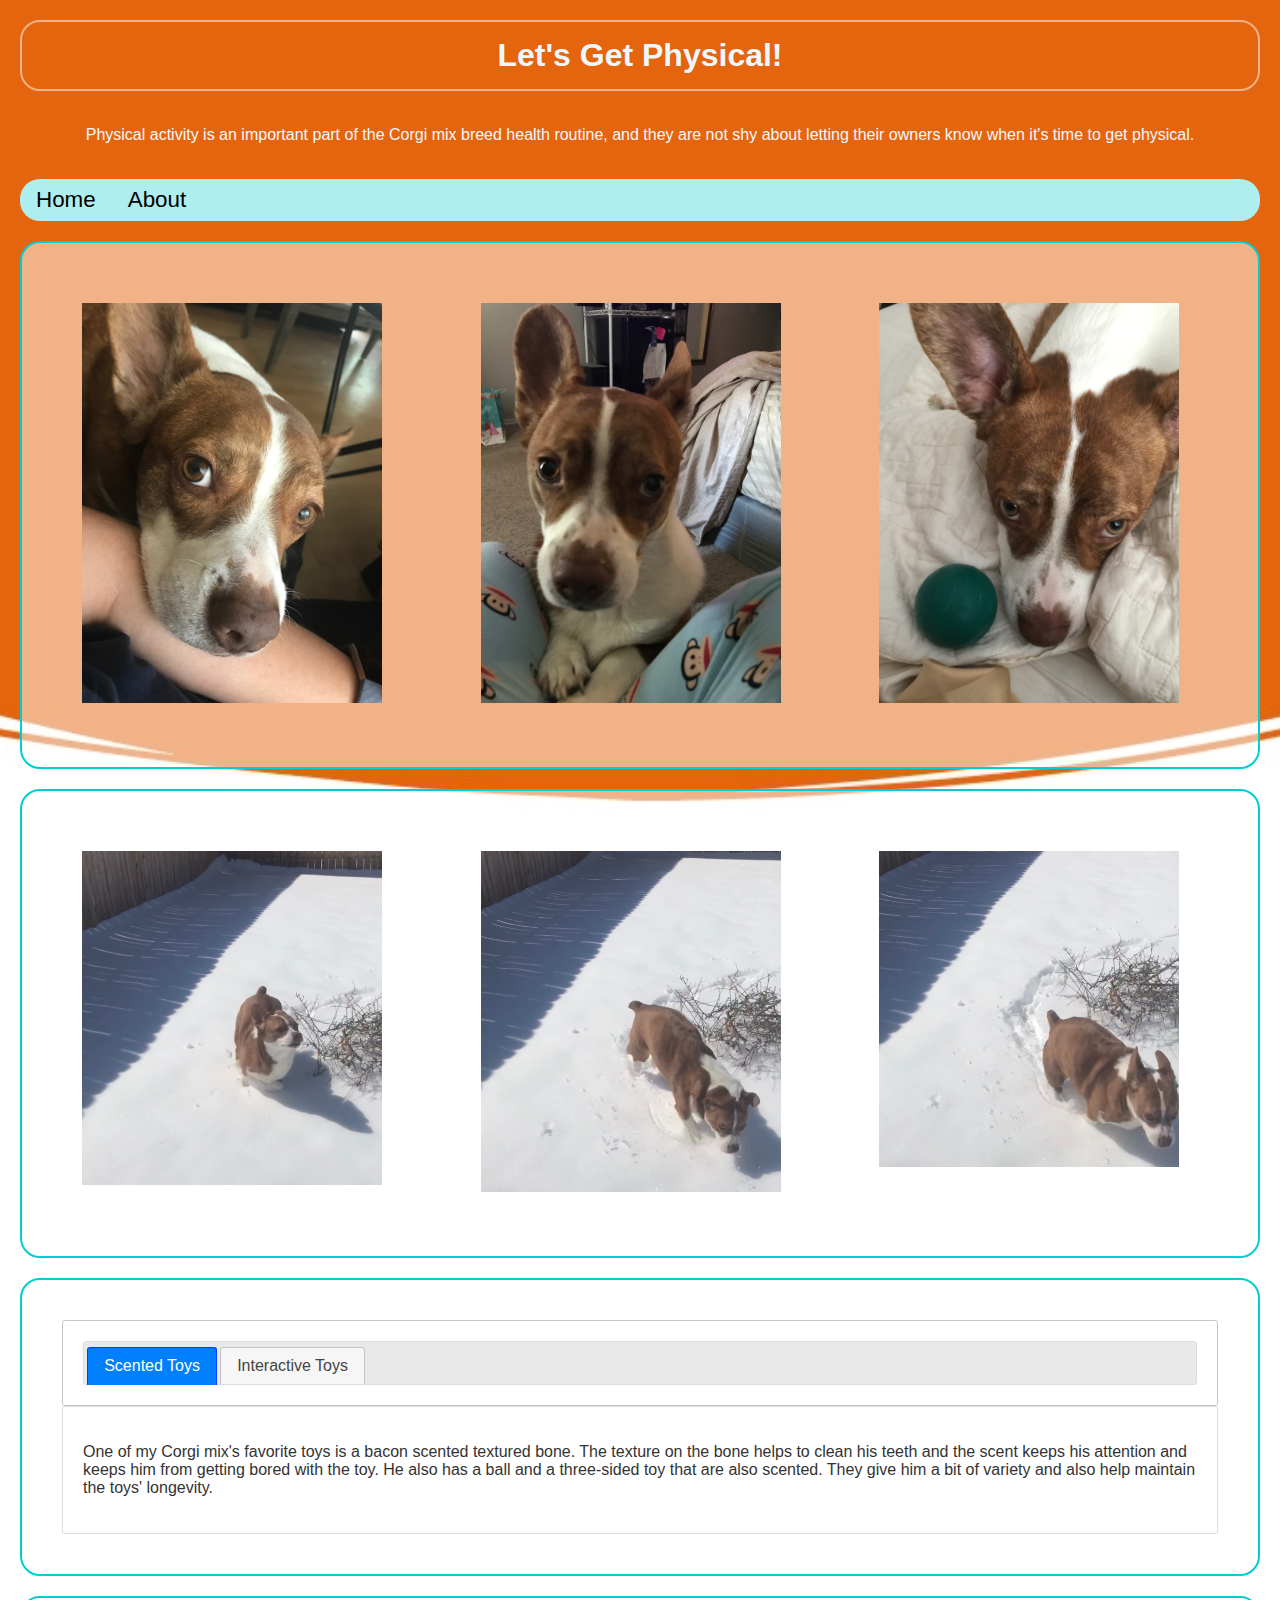
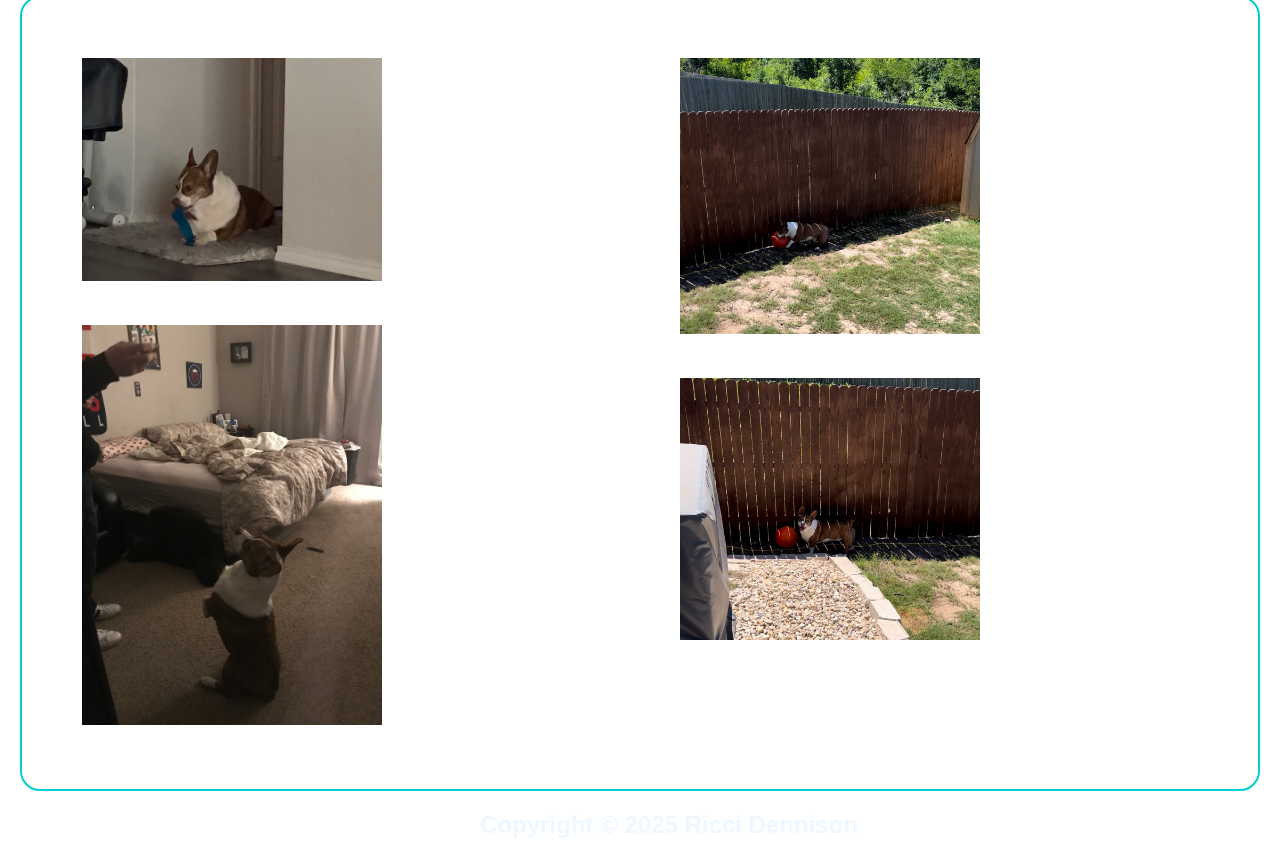
<file: index.html>
<!doctype html>
<html>
<head>
<meta charset="utf-8">
<meta name="viewport" content="width=device-width, initial-scale=1">
	<title>Exercise</title>
	<link rel="stylesheet" href="main.css">
	<link rel="stylesheet" href="jquery-ui.css">
	<link rel="stylesheet" href="jquery-ui.structure.css">
	<link rel="stylesheet" href="jquery-ui.theme.css">
<link rel="preconnect" href="https://fonts.googleapis.com">
<link rel="preconnect" href="https://fonts.gstatic.com" crossorigin>
<link href="https://fonts.googleapis.com/css2?family=Delius&display=swap" rel="stylesheet">
</head>
<body>
	<div id="container">
  <header>
		<h1>Let's Get Physical!</h1>
  <p>Physical activity is an important part of the Corgi mix breed health routine, and they are not shy about letting their owners know when it's time to get physical.</p>
	  </header>
	</div>
	<div class="navbar">
				<a href="corgi_mix.html" target="_blank">Home</a>
		<a href="project_1.html" target="_blank">About</a>
	</div>
  <div class="flex-container">
    <div class="section_L">
		<div><img src="images/Lou_15.JPG" alt="impatient puppy" style="width:300px"></div>
	  </div>
    <div class="section_R">
      <div><img src="images/Lou_17.JPG" alt="puppy attention" style="width:300px"></div>
    </div>
	  <div class="section_L">
	  <div><img src="images/Lou_14.JPG" alt="see the ball" style="width:300px"></div>
	  </div>
  </div>
	<div class="flex-container">
    <div class="section_L">
		<div><img src="images/Lou_18.jpg" alt="puppy spring" style="width:300px"></div>
	  </div>
    <div class="section_R">
      <div><img src="images/Lou_19.jpg" alt="puppy jump" style="width:300px"></div>
    </div>
	  <div class="section_L">
	  <div><img src="images/Lou_20.jpg" alt="puppy land" style="width:300px"></div>
	  </div>
  </div>
	<div class="flex-container">
		<div class="section_L">
	<div id="dogs" class="ui-tabs ui-corner-all ui-widget ui-widget-content">
        <ul role="tablist" class="ui-tabs-nav ui-corner-all ui-helper-reset ui-helper-clearfix ui-widget-header">
          <li role="tab" tabindex="0" class="ui-tabs-tab ui-corner-top ui-state-default ui-tab ui-tabs-active ui-state-active" aria-controls="tabs-1" aria-labelledby="ui-id-9" aria-selected="true" aria-expanded="true"><a href="#tabs-1" tabindex="-1" class="ui-tabs-anchor" id="ui-id-9">Scented Toys</a></li>
          <li role="tab" tabindex="-1" class="ui-tabs-tab ui-corner-top ui-state-default ui-tab" aria-controls="tabs-2" aria-labelledby="ui-id-10" aria-selected="false" aria-expanded="false"><a href="#tabs-2" tabindex="-1" class="ui-tabs-anchor" id="ui-id-10">Interactive Toys</a></li>
        </ul>
		</div>
        <div id="tabs-1" aria-labelledby="ui-id-9" role="tabpanel" class="ui-tabs-panel ui-corner-bottom ui-widget-content" aria-hidden="false">
          <p>One of my Corgi mix's favorite toys is a bacon scented textured bone. The texture on the bone helps to clean his teeth and the scent keeps his attention and keeps him from getting bored with the toy. He also has a ball and a three-sided toy that are also scented. They give him a bit of variety and also help maintain the toys' longevity.</p>
        </div>
        <div id="tabs-2" aria-labelledby="ui-id-10" role="tabpanel" class="ui-tabs-panel ui-corner-bottom ui-widget-content" aria-hidden="true" style="display: none;">
          <p>Interactive toys such as balls and sniff mats help keep my dog active through engagement and exercise. They also provide the opportunity to bond with him by playing a game of catch or kicking around his oversized ball around the backyard with him. </p>
        </div>
		</div>
	</div>
		<div class="flex-container">
		<div class="section_L">
			<div><img src="images/Lou_10.png" alt="puppy with bone" style="width:300px"></div>
			<div><img src="images/Lou_21.JPG" alt="sitting pretty" style="width:300px"></div>
    </div>
		<div class="section_R">
	  <div><img src="images/Lou_11.png" alt="puppy ready" style="width:300px"></div>
			<div><img src="images/Lou_12.png" alt="puppy with ball" style="width: 300px"></div>
			</div>
		</div>
	<div class="footer">
  <h2>Copyright &copy; 2025 Ricci Dennison</h2>
</div>
</body>
</html>
</file>
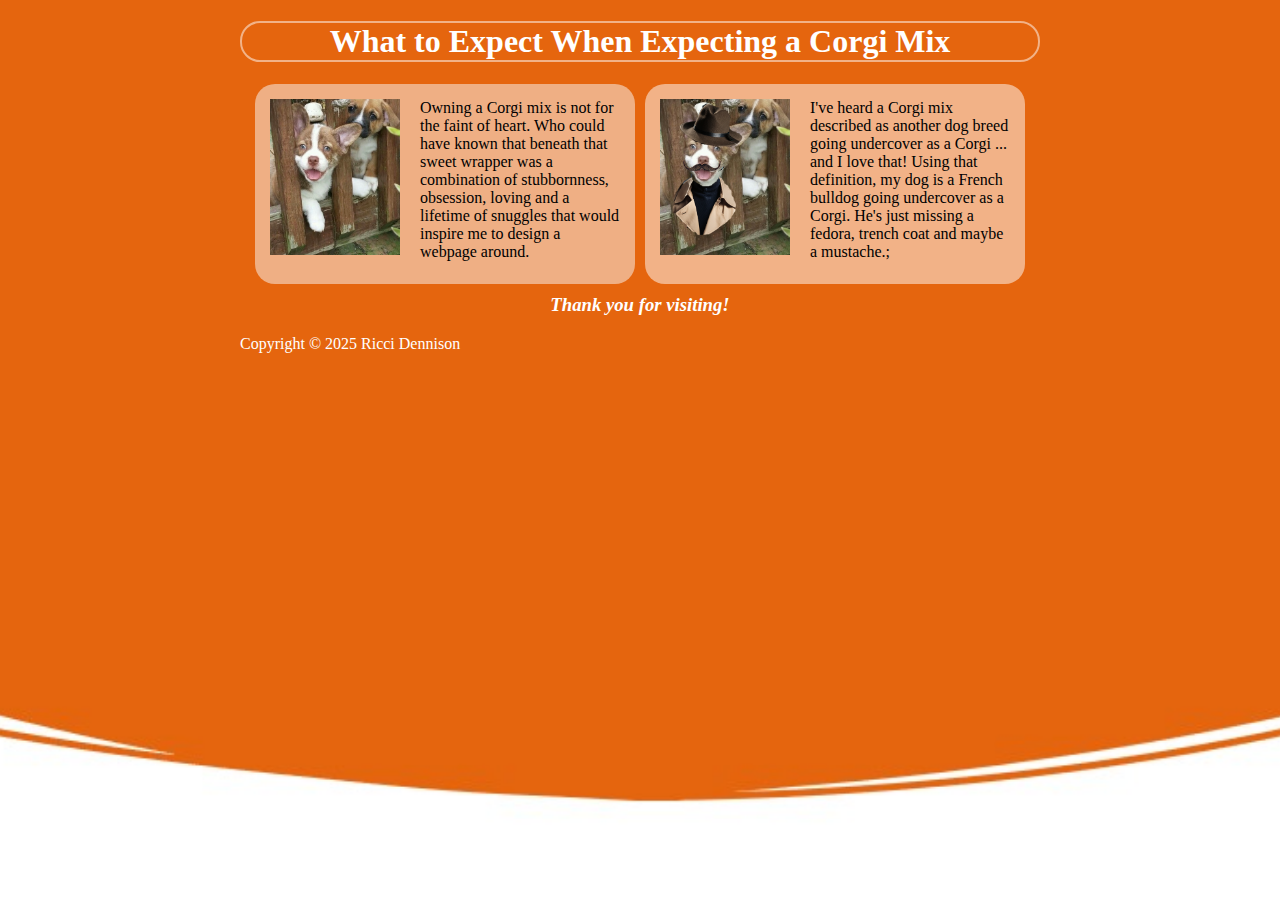
<file: corgi_mix.html>
<!doctype html>
<html>
<head>
<meta charset="utf-8">
<title>Corgi Mix</title>
<link rel="stylesheet" href="secondary.css">
</head>
<body>
	<div id="container">
		<header><h1 title="Welcome!"><b>What to Expect When Expecting a Corgi Mix</b></h1></header>
		
		<section>
			
			<article class="left"><img src="images/Lou1.jpg" alt="puppy picture" style="width:130px">
			Owning a Corgi mix is not for the faint of heart. Who could have known that beneath that sweet wrapper was a combination of stubbornness, obsession, loving and a lifetime of snuggles that would inspire me to design a webpage around. 
			</article>
			
			<article class="right"><img src="images/Lou4.png" alt="puppy undercover" style="width:130px;">I've heard a Corgi mix described as another dog breed going undercover as a Corgi ... and I love that! Using that definition, my dog is a French bulldog going undercover as a Corgi. He's just missing a fedora, trench coat and maybe a mustache.;</article>
		
	</section>
		<h3 title="Thank you!"><i>Thank you for visiting!</i></h3>
		<footer>Copyright &copy; 2025 Ricci Dennison</footer>
	</div>
</body>
</html>
</file>
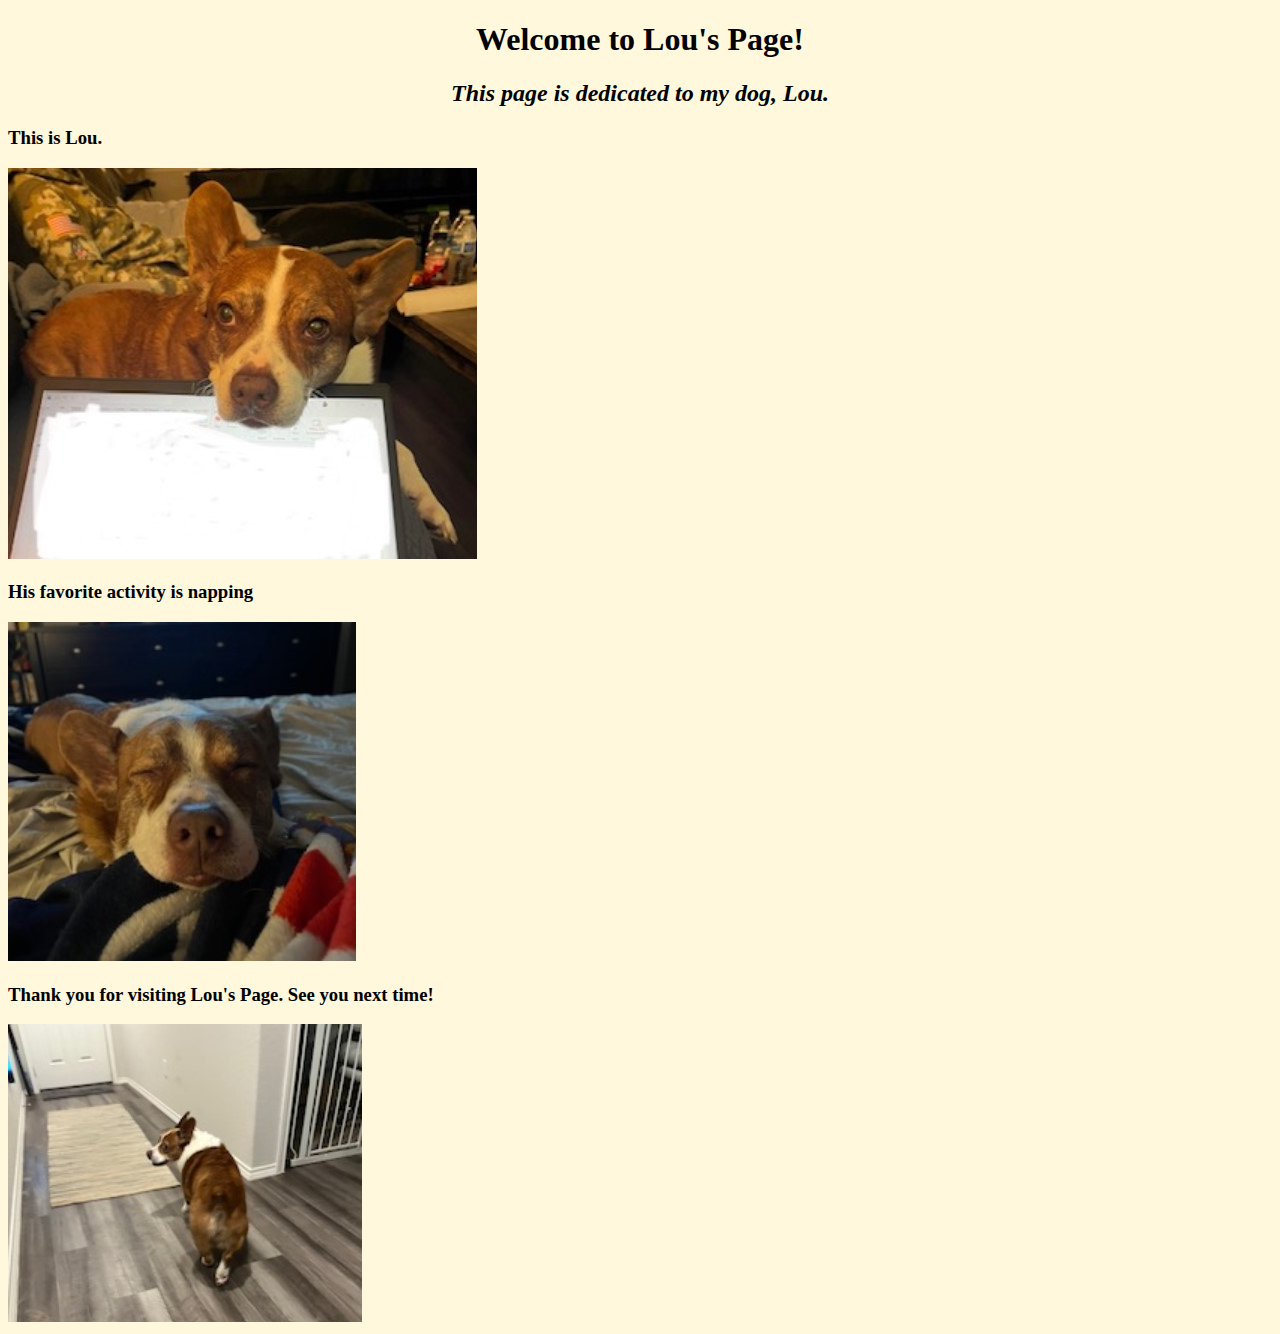
<file: project_1.html>
<!doctype html>
<html>
<head>
<meta charset="utf-8">
<title>Lou's Page</title>
</head>

<body style="background-color: cornsilk">
	<h1 style="text-align: center"><b>Welcome to Lou's Page!</b></h1>
	<h2 style="text-align: center"><i>This page is dedicated to my dog, Lou.</i></h2>
	<h3 title="Lou's introduction"> This is Lou.</h3>
	<img src="images/Lou_1.jpg" alt="Curious Dog">
	<h3 title="Lou is sleeping"> His favorite activity is napping</h3>
	<img src="images/Lou_2.jpg" alt="Sleepy Dog">
	<h3 title="Lou is leaving">Thank you for visiting Lou's Page. See you next time!</h3>
	<img src="images/Lou_3.jpg" alt="Dog Leaving">
								  
</body>
</html>
</file>
<file: main.css>
@charset "utf-8";
/* CSS Document */
* {
  box-sizing: border-box;
}

body {
  margin: 0;
  font-family:Gotham, "Helvetica Neue", Helvetica, Arial, "sans-serif";
	background-image:url("images/Orange background.jpg");
	background-position: top center;
	background-repeat: no-repeat;
	background-attachment: fixed;
	background-size: cover
}
.container{
	margin:0 auto;
}
.flex-container{
	display:flex;
	justify-content: center;
	align-items: stretch;
	height:auto;
	width: auto;
	padding: 20px 20px 20px 20px;
		margin: 20px 20px 20px 20px;
	border-radius: 20px;
    background-color: rgba(255,255,255,.50);
	border: 2px solid darkturquoise;
}
.flex-container div{
	 flex-grow:4;
	padding: 20px 20px 20px 20px;
}
.flex-responsive{
	flex-grow:1;
}
.navbar {
  display: flex;
	background-color:paleturquoise;
	border-radius: 20px;
	margin: 20px 20px 20px 20px;
	}
.navbar a{
	font-family:Gotham, "Helvetica Neue", Helvetica, Arial, "sans-serif";
	display: block;
    padding: 8px 16px;
    text-decoration: none;
}
.navbar a:link{
	color:black;
	font-size: 1.4em;
	text-decoration: none;
}
.navbar a:visited{
	color: orangered;
	font-size: 1.4em;
	text-decoration: none;
}
.navbar a:hover{
	color:blue;
	font-size: 1.4em;
	text-decoration: underline;
}
.navbar a:active{
	color:white;
	font-size: 1.4em;
	text-decoration: none;
}
header >h1{
    text-align: center; 
	color:aliceblue;
	border: 2px solid rgba(255,255,255,.50);
	border-radius: 20px;
	padding: 15px 15px 15px 15px;
	margin: 20px 20px 20px 20px;
}
header >p{
	text-align: center;
	padding: 15px 15px 15px 15px;
	color:aliceblue;
}
.footer{
	clear:both;
	color: aliceblue;
	font-family:Gotham, "Helvetica Neue", Helvetica, Arial, "sans-serif";
	margin-left: 480px;
}
@media (max-width: 800px) {
  .flex-container {
    flex-direction: column;
	}
}
</file>
<file: secondary.css>
@charset "utf-8";
/* CSS Document */
*{
	box-sizing: border-box;
}
body{
	background:url("images/Orange background.jpg");
	background-position: top center;
	background-repeat: no-repeat;
	background-attachment: fixed;
	background-size: cover
}
#container{
	width: 800px;
	margin: 0 auto;
}
.left{
	width: 380px;
	height: 200px;
	background-color: rgba(250,250,250,0.50);
	border-radius: 20px;
	float: left;
	margin: 0px 10px 10px 15px;
	padding: 15px 15px 15px 15px
}

img{
	float: left;
	margin-right: 20px
}
.right{
	width: 380px;
	height: 200px;
	background-color: rgba(255,255,255,0.50);
	border-radius: 20px;
	float: left;
	margin: 0px 0px 10px 0px;
	padding: 15px 15px 15px 15px
}
footer{
	color: white;
	clear: both;
}
header >h1{
	text-align: center; color: white;
	border: 2px solid rgba(255,255,255,.50);
	border-radius: 20px;
		
}
h3{
	text-align: center;color: rgba(255,255,255,1.00);
	
}
</file>
